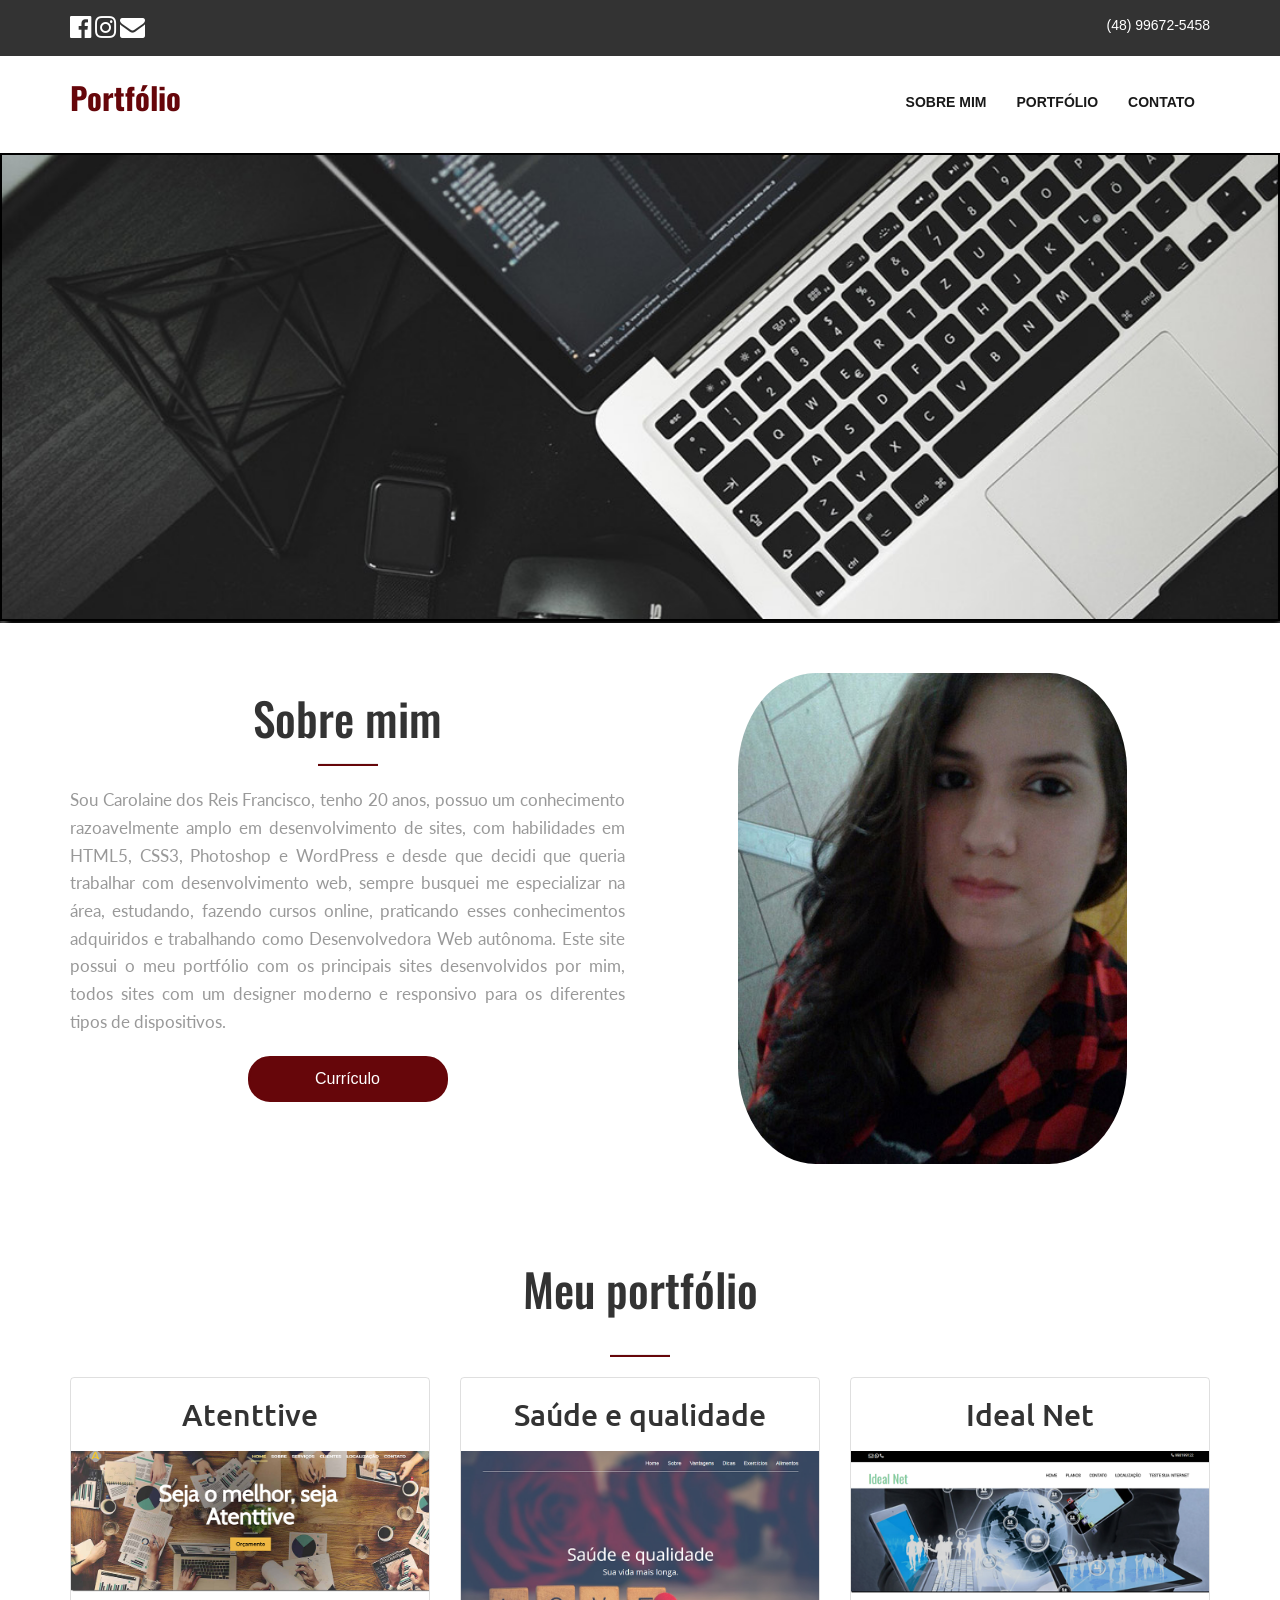
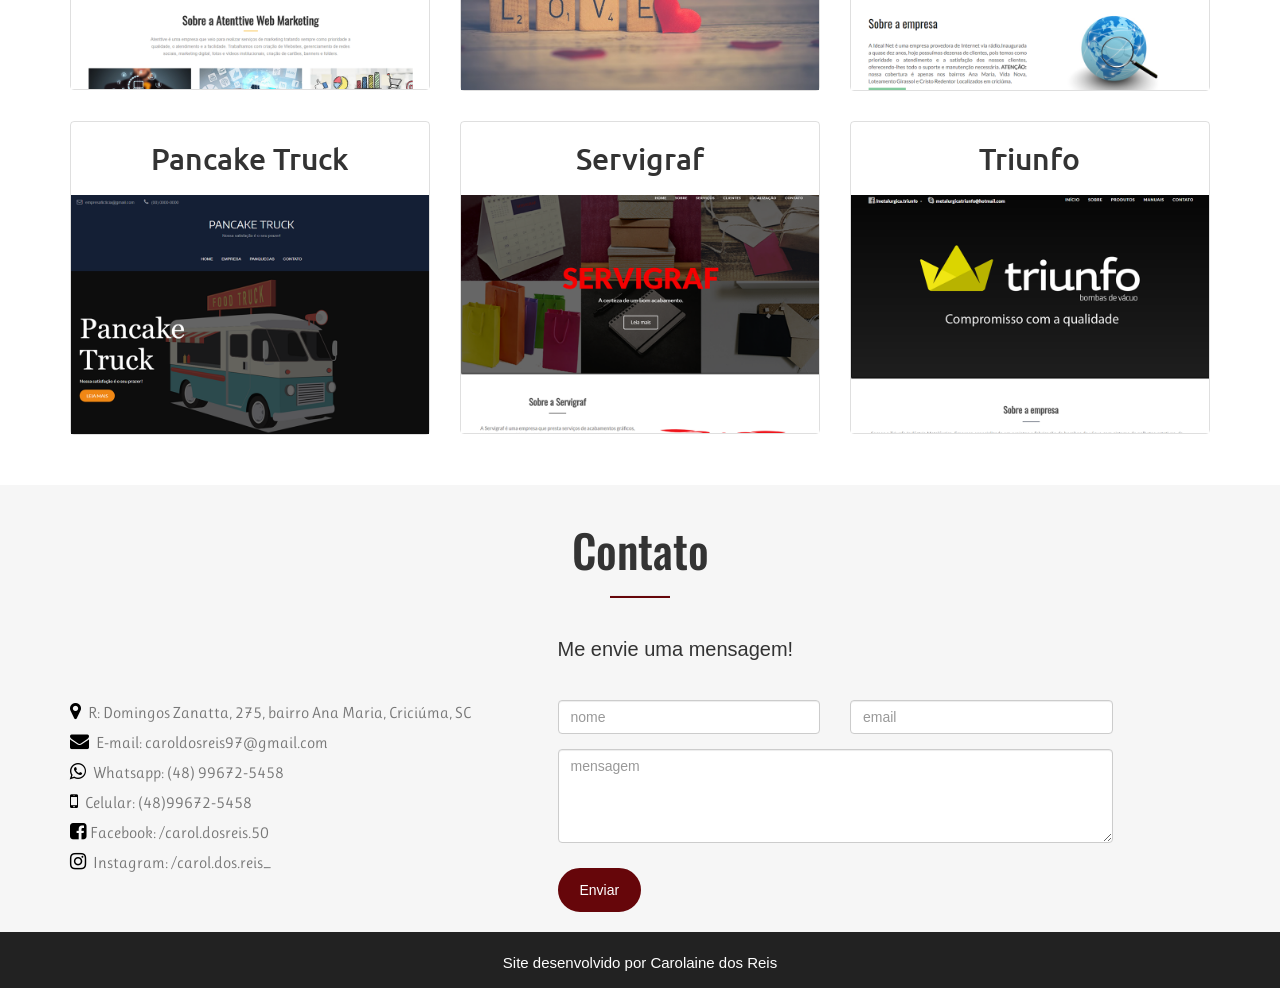
<file: index.html>
<!--https://fontawesome.com/v4.7.0/icons/-->
<!DOCTYPE html>
<html lang="en">
<head>
	<meta charset="UTF-8">
	<meta name="viewport" content="width=device-width, initial-scale=1.0">
	
	<title>Portfólio - Carolaine dos Reis</title>
    <link rel="stylesheet" href="css/bootstrap.min.css" />
    <link rel="stylesheet" href="css/template.css" />
    <link rel="stylesheet" href="css/template.css" />

    <link rel="stylesheet" href="css/owl.carousel.css" />
    <link rel="stylesheet" href="css/owl.theme.default.css" />
    <link rel="stylesheet" href="https://cdnjs.cloudflare.com/ajax/libs/font-awesome/4.7.0/css/font-awesome.min.css">
	
	
</head>
	<body>
<header>
    <div class="topo-barra "> 
        <div class="container">
            <div class="row">
                <div class="col-md-6 col-sm-6 col-xs-6">
                    <a href="https://www.facebook.com/carol.dosreis.50" target="_blank"><i class="fa fa-facebook-official"></i></a>
                    <a href="https://www.instagram.com/carol.dos.reis_" target="_blank"><i class="fa fa-instagram"></i></a>
                    <a href="" target="_blank"><i class="fa fa-envelope"></i></a>
                </div>
                <div class="col-md-6 col-sm-6 col-xs-6 text-right">
                    (48) 99672-5458
                </div>
            </div>
        </div>
    </div>

    <nav class="navbar navbar-default">
            <div class="container">
                <div class="navbar-header">
                    <button type="button" class="navbar-toggle collapsed" data-toggle="collapse" data-target="#bs-example-navbar-collapse-1" aria-expanded="false">
                        <span class="sr-only">Toggle navigation</span>
                        <span class="icon-bar"></span>
                        <span class="icon-bar"></span>
                        <span class="icon-bar"></span>
                    </button>
                    <h2 class="navbar-brand">Portfólio</h2>                   
                </div>
                <div class="collapse navbar-collapse" id="bs-example-navbar-collapse-1">
                    <ul class="nav navbar-nav navbar-right">
                        <li><a href="#sobre-mim">Sobre mim</a></li>
                        <li><a href="#portfolio">Portfólio</a></li>
                        <li><a href="#contato">Contato</a></li>
                    </ul>
                </div><!-- /.navbar-collapse -->
            </div><!-- /.container-fluid -->
    </nav>
    
    <div class="owl-carousel">
            <img class="slide" src="imagens/01.jpg"/>
			<img class="slide" src="imagens/03.jpg"/>        
			<img class="slide" src="imagens/02.jpg"/>
    </div>

    <div class="container" id="sobre-mim">
        <div class="row">
            <div class="col-md-6 col-sm-12 col-xs-12">
                <h1>Sobre mim</h1>
                <hr>
                <p>
                    Sou Carolaine dos Reis Francisco, tenho 20 anos, possuo um conhecimento razoavelmente amplo em desenvolvimento de sites, com habilidades em HTML5, CSS3, Photoshop e WordPress e desde que decidi que queria trabalhar com desenvolvimento web, sempre busquei me especializar na área, estudando, fazendo cursos online, praticando esses conhecimentos adquiridos e trabalhando como Desenvolvedora Web autônoma. Este site possui o meu portfólio com os principais sites desenvolvidos por mim, todos sites com um designer moderno e responsivo para os diferentes tipos de dispositivos. 
                </p>
                <a href="curriculo.pdf"  target="_blank" class="curriculo text-center">Currículo</a>
            </div>

            <div class="col-md-6 col-sm-12 col-xs-12">
                <img src="imagens/eu.jpg" class="text-center img-responsive">
            </div>
        </div>
    </div>
<div class="portfolio text-center">
    <h1>Meu portfólio</h1>
    <hr>  
    <div class="container" id="portfolio">
        <div class="row">
            <div class="col-md-4 col-sm-6 col-xs-12 ">
                <div class="portfolio2">
                    <h2>Atenttive</h2>
                    <p></p>
                    <a href="http://www.atenttive.com.br/" target="_blank"><img src="imagens/atenttive.png" class="img-responsive" title="Atenttive, clique para visualizar o site"></a>
                </div>
            </div>
            <div class=" col-md-4 col-sm-6 col-xs-12 ">
                <div class="portfolio2">
                   <h2>Saúde e qualidade</h2>
                   <p></p>
                   <a href="saude/index.html" target="_blank"> <img src="imagens/saude.png" class="img-responsive" title="Sáude e qualidade, clique para visualizar o site"></a>
               </div>
           </div>

           <div class="col-md-4 col-sm-6 col-xs-12">
               <div class="portfolio2">
                   <h2>Ideal Net</h2>
                   <p></p>
                   <a href="ideal-net/index.html" target="_blank"><img src="imagens/ideal-net.png" class="img-responsive" title="Ideal Net, clique para visualizar o site"></a>
               </div>
           </div>

           <div class="col-md-4 col-sm-6 col-xs-12 ">
               <div class="portfolio2">
                   <h2>Pancake Truck</h2>
                   <p></p>
                   <a href="pancake-truck/index.html" target="_black"><img src="imagens/pancake-truck.png" class="img-responsive" title="Pancake Truck, clique para visualizar o site"></a>
               </div>
           </div>
            <div class="col-md-4 col-sm-6 col-xs-12 ">
                <div class="portfolio2">
                    <h2>Servigraf</h2>
                    <p></p>
                    <a href="http://servigrafacabamentos.com/" target="_blank"> <img src="imagens/servigraf.png" class="img-responsive" title="Servigraf, clique para visualizar o site"></a>
                </div>
            </div>

            <div class="col-md-4 col-sm-6 col-xs-12 ">
                <div class="portfolio2">
                    <h2>Triunfo</h2>
                    <p></p>
                    <a href="http://www.metalurgicatriunfo.com.br/" target="_blank"><img src="imagens/triunfo.png" class="img-responsive" title="Triunfo, clique para visualizar o site"></a>
                </div>
            </div>
        </div>
    </div>
</div>
<div id="contato">
    <h1>Contato</h1>
    <hr>
    <div class="container">
        <div class="row">
        <div class="col-md-5 page-contato">
                    <i class="fa fa-map-marker"></i>&nbsp;<p>  R: Domingos Zanatta, 275, bairro Ana Maria, Criciúma, SC</p><br>
                    <i class="fa fa-envelope"></i>&nbsp;<p>  E-mail: caroldosreis97@gmail.com</p><br>
                    <i class="fa fa-whatsapp"></i>&nbsp;<p>  Whatsapp: (48) 99672-5458</p><br>
                    <i class="fa fa-mobile"></i>&nbsp;<p> Celular: (48)99672-5458</p><br>
                    <i class="fa fa-facebook-square"></i>&nbsp;<p>Facebook: /carol.dosreis.50</p><br>
                    <i class="fa fa-instagram"></i>&nbsp;<p>  Instagram: /carol.dos.reis_</p><br>    
                </div>
                
                <div class="col-md-6 col-sm-12 form">
                    <h3>Me envie uma mensagem!</h3>
                    <form name="sentMessage" id="contactForm" action="/mail.php" method="post" novalidate>
                        <div class="row">
                            <div class="col-md-6">
                            <div class="form-group">
                                <input type="text" id="name" name="name" class="form-control" placeholder="nome" required>
                                <p class="help-block text-danger"></p>
                            </div>
                            </div>
                            <div class="col-md-6">
                            <div class="form-group">
                                <input type="email" id="email" name="email" class="form-control" placeholder="email" required>
                                <p class="help-block text-danger"></p>
                            </div>
                            </div>
                        </div>
                        <div class="form-group">
                            <textarea name="message" id="message" name="message" class="form-control" rows="4" placeholder="mensagem" required></textarea>
                            <p class="help-block text-danger"></p>
                        </div>
                        <img style="display:none" src="imagens/load.gif" class="load" id="load">

                        <div id="message_envio"></div>
                        <button type="submit" class="btn btn-default">Enviar</button>
                    </form>
                </div>
        </div>
    </div>
</div>


                    
                     
                    
             




    <script src="js/jquery-3.2.1.min.js"></script>
    <script src="js/bootstrap.min.js"></script>    
    <script src="js/owl.carousel.js"></script>
    <script src="js/ajax-mail.js"></script>
    <script>
        $(document).ready(function(){
            $(".owl-carousel").owlCarousel({
                loop:true, //infinito
                autoHeight: false,
                items:1, //Quantidade de itens que vai aparecer
                autoplay:true, //deve rodar automaticamente 
                autoplayTimeout:7000, //tempo para trocar
                autoplayHoverPause:false, //Se colocar o mouse em cima da galeria ele vai parar
            });
        });
    </script>
    <div class="footer">
        <p>
         Site desenvolvido por Carolaine dos Reis
        </p>
    </div>
</body>
</html>
</file>
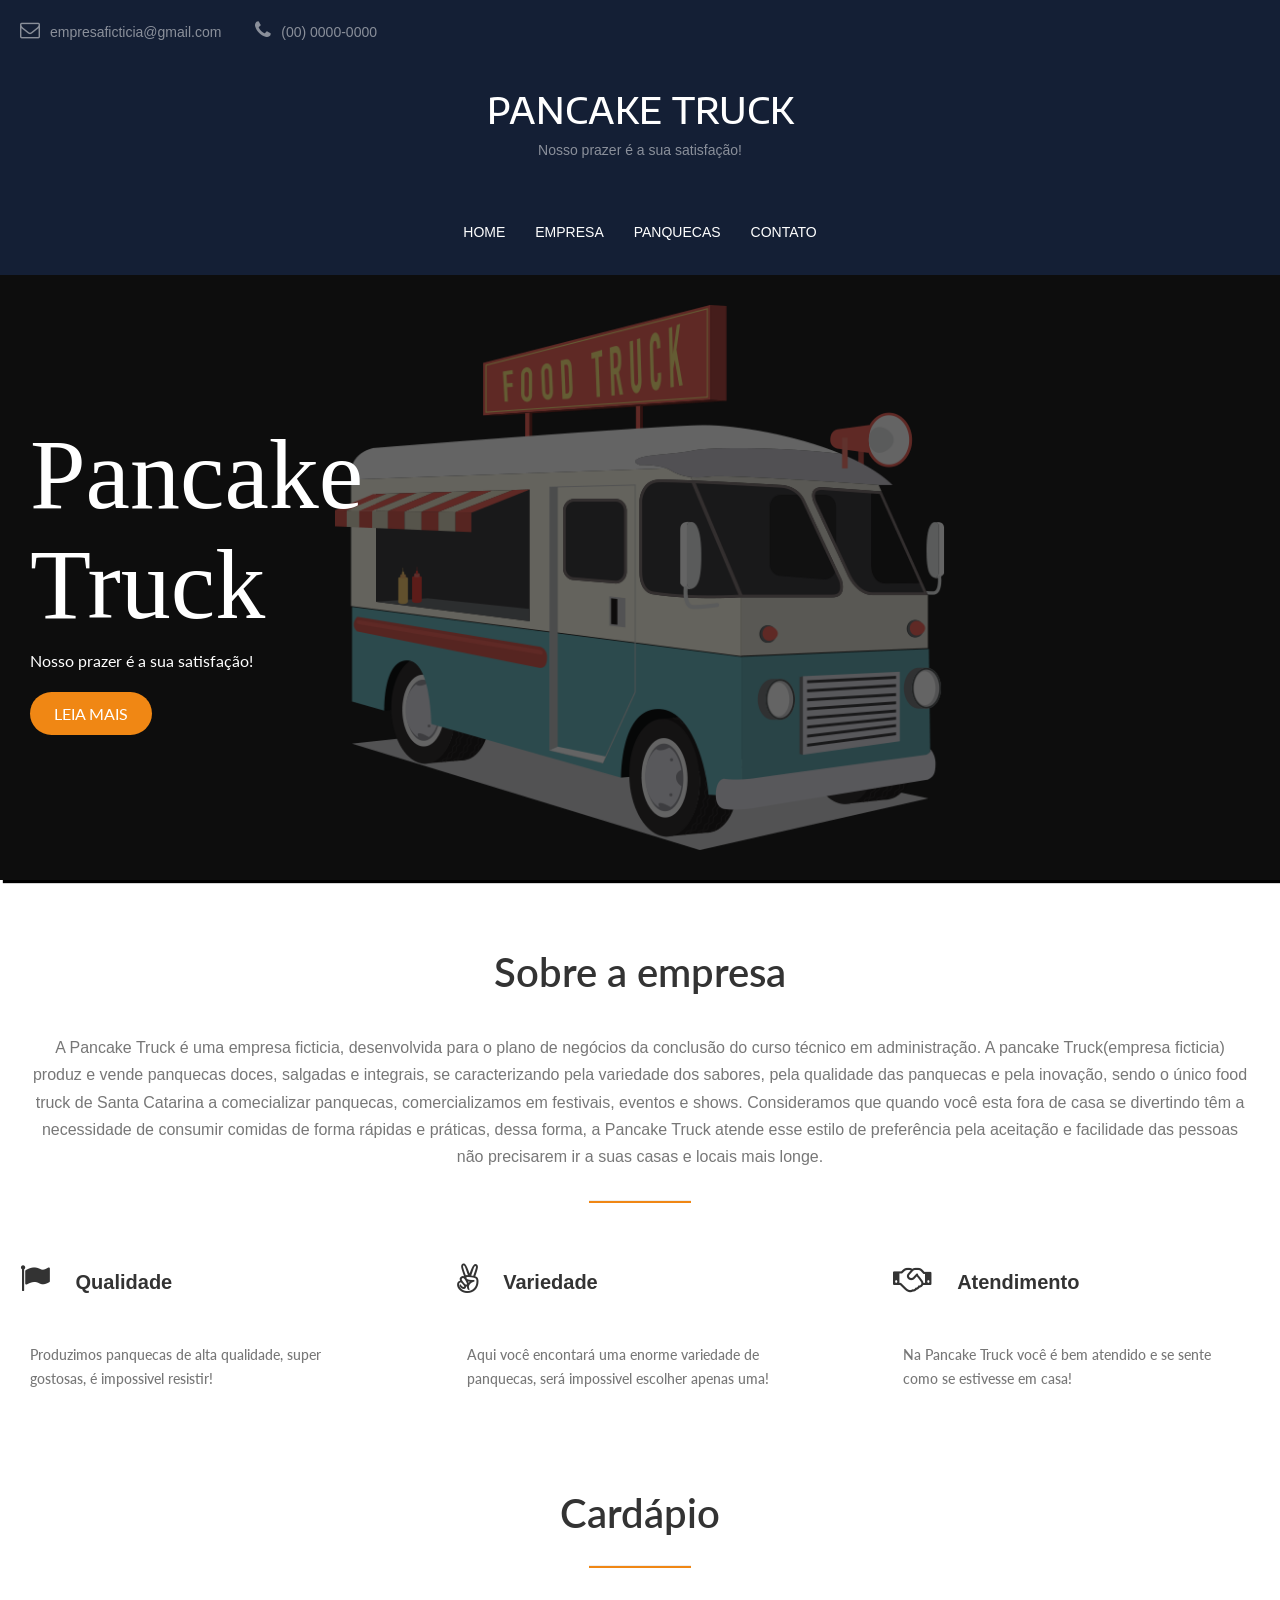
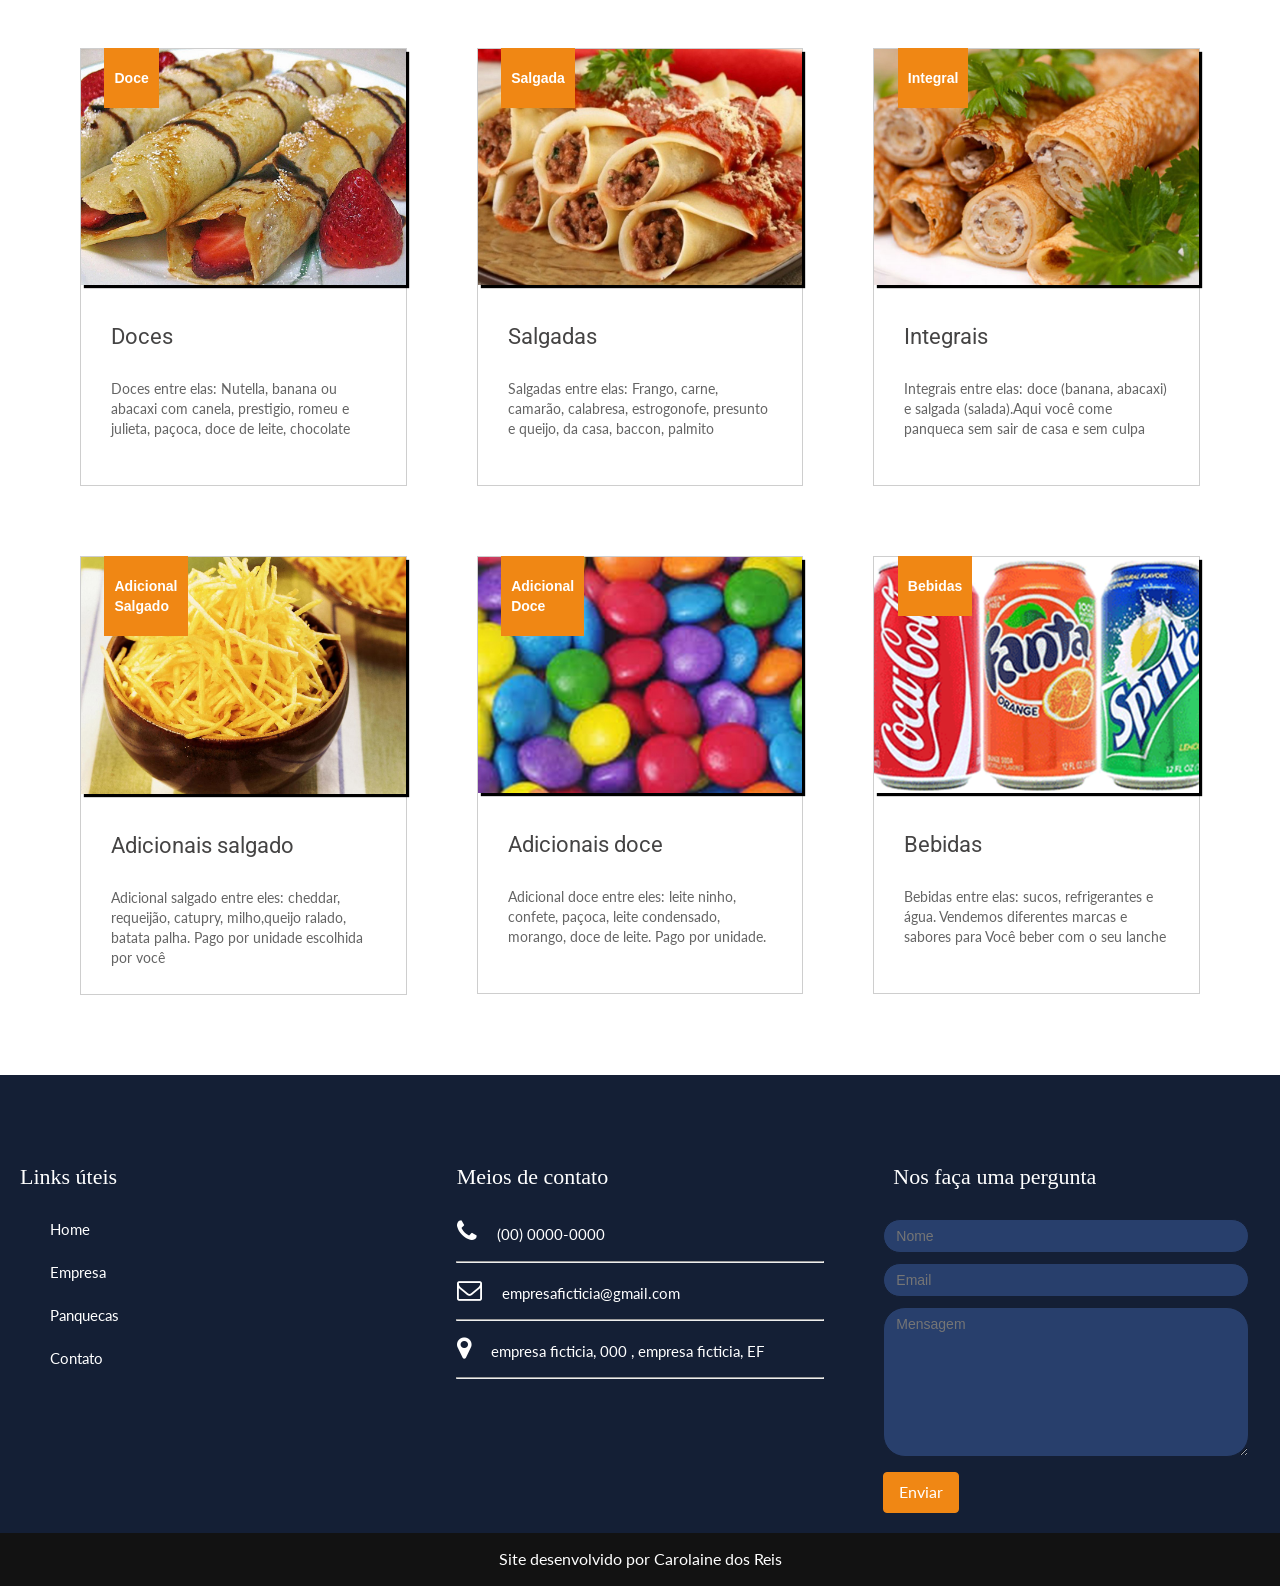
<file: pancake-truck/index.html>
<!DOCTYPE html>
    <head>
        <meta charset="UTF-8"/>
        <meta name="viewport" content="width=device-width, initial-scale=1.0"/>
        <title>Pancake Truck</title>
        <link rel="stylesheet" href="css/style.css"/>
        <link rel="stylesheet" href="https://cdnjs.cloudflare.com/ajax/libs/font-awesome/4.7.0/css/font-awesome.min.css"/>
        <link rel="stylesheet" href="css/bootstrap.css">

        <link rel="shortcut icon" href="img/favicon.ico" type="image/x-icon"/>
        <link rel="icon" href="img/favicon.ico" type="image/x-icon"/>
    </head>
    <body>
        <div class="menu">
            <div class="contato">
                <p class="email"><i class="fa fa-envelope-o" aria-hidden="true"></i>empresaficticia@gmail.com</p>
                <p><i class="fa fa-phone" aria-hidden="true"></i>(00) 0000-0000</p>
            </div>
            <h2 class="text-center">Pancake Truck</h2>
            <p class="text-center">Nosso prazer é a sua satisfação!</p>
            <nav class="navbar-default">
                    <div class="container menuCenter">
                        <div class="navbar-header">
                            <button type="button" class="navbar-toggle collapsed" data-toggle="collapse" data-target="#bs-example-navbar-collapse-1" aria-expanded="false">
                                <span class="sr-only">Toggle navigation</span>
                                <span class="icon-bar"></span>
                                <span class="icon-bar"></span>
                                <span class="icon-bar"></span>
                            </button>                  
                        </div>
                        <div class="collapse navbar-collapse" id="bs-example-navbar-collapse-1">
                            <ul class="nav navbar-nav">
                                <li><a href="#">Home</a></li>
                                <li><a href="#empresa">Empresa</a></li>
                                <li><a href="#panquecas">Panquecas</a></li>
                                <li><a href="#contato">Contato</a></li>
                            </ul>
                        </div><!-- /.navbar-collapse -->
                    </div><!-- /.container-fluid -->
            </nav>
        </div>
        <div class="header">
            
                
            <img src="img/food-truck.png" class="img-responsive">
            <div class="text-intro">
                <h2>Pancake <br>Truck</h2>
                <p id="empresa">Nosso prazer é a sua satisfação!</p>
                <a href="#empresa">LEIA MAIS</a>
            </div>

        </div>

        <div class="empresa" >
            <div>
                <h2>Sobre a empresa</h2>
                <p>A Pancake Truck é uma empresa ficticia, desenvolvida para o plano de negócios da conclusão do curso técnico em administração. A pancake Truck(empresa ficticia) produz e vende panquecas doces, salgadas e integrais, se caracterizando pela variedade dos sabores, pela qualidade das panquecas e pela inovação, sendo o único food truck de Santa Catarina a comecializar panquecas, comercializamos em festivais, eventos e shows. Consideramos que quando você esta fora de casa se divertindo  têm a necessidade de consumir comidas de forma rápidas e práticas, dessa forma, a Pancake Truck atende esse estilo de preferência pela aceitação e facilidade das pessoas não precisarem ir a suas casas e locais mais longe. </p>
                <hr>
            </div>
            <div class="vantagens">
                <div class="row">
                    <div class="col-md-4 col-sm-4">
                            <i class="fa fa-flag" aria-hidden="true"></i>
                            Qualidade
                            <p>Produzimos panquecas de alta qualidade, super gostosas, é impossivel resistir!</p>
                    </div>
                    <div class="col-md-4 col-sm-4">
                            <i class="fa fa-angellist" aria-hidden="true"></i>
                            Variedade
                            <p>Aqui você  encontará uma enorme variedade de panquecas, será impossivel escolher apenas uma!</p>
                    </div>
                    <div class="col-md-4 col-sm-4">
                            <i class="fa fa-handshake-o" aria-hidden="true"></i>
                            Atendimento
                            <p>Na Pancake Truck você é bem atendido e se sente como se estivesse em casa! </p>
                    </div>
                </div>
            </div>
        </div>
        <div class="borda" id="panquecas">
            <div class="panqueca">
                <h2>Cardápio</h2>
                <hr>
                <div class="row">
                    <div class="col-md-4 col-sm-6 col-xs-6 cel">
                        <div class="quadro">
                            <figure>
                                <img src="img/panqeuca-doce.jpg" class="img-responsive">
                                <figcaption class="figcaption">
                                    Doce
                                </figcaption>
                            </figure>
                            <div class="quadro2">
                                <h3>Doces</h3>
                                <p>Doces entre elas: Nutella, banana ou abacaxi com canela, prestigio, romeu e julieta, paçoca, doce de leite, chocolate </p>
                            </div>
                        </div>    
                    </div>
                    <div class="col-md-4 col-sm-6 col-xs-6 cel">
                        <div class="quadro">
                                <figure>
                                    <img src="img/panqueca-carne.jpg" class="img-responsive">
                                    <figcaption class="figcaption">
                                        Salgada
                                    </figcaption>
                                </figure>
                                <div class="quadro2">
                                    <h3>Salgadas</h3>
                                    <p>Salgadas entre elas: Frango, carne, camarão, calabresa, estrogonofe, presunto e queijo, da casa, baccon, palmito</p>
                                </div>
                        </div> 
                    </div>   
                    
                    <div class="col-md-4 col-sm-6 col-xs-6 cel">
                        <div class="quadro">
                                <figure>
                                    <img src="img/panqueca-integral.jpg" class="img-responsive">
                                    <figcaption class="figcaption">
                                        Integral
                                    </figcaption>
                                </figure>
                                <div class="quadro2">
                                    <h3>Integrais</h3>
                                    <p>Integrais entre elas: doce (banana, abacaxi) e salgada (salada).Aqui você  come panqueca sem sair de casa e sem culpa</p>
                                </div>
                        </div>
                    </div>

 
                        
                        <div class="col-md-4 col-sm-6 col-xs-6 cel">
                            <div class="quadro">
                                    <figure>
                                        <img src="img/batata-palha.jpg" class="img-responsive">
                                        <figcaption class="figcaption">
                                            Adicional<br>
                                            Salgado
                                        </figcaption>
                                    </figure>
                                <div class="quadro2">
                                    <h3>Adicionais salgado</h3>
                                    <p>Adicional salgado entre eles: cheddar, requeijão, catupry, milho,queijo ralado, batata palha. Pago por unidade escolhida por você</p>
                                </div>
                            </div> 
                        </div>   
                        <div class="col-md-4 col-sm-6 col-xs-6 cel">
                                <div class="quadro">
                                    <figure>
                                        <img src="img/confete.jpg" class="img-responsive">
                                        <figcaption class="figcaption">
                                            Adicional<br>
                                            Doce
                                        </figcaption>
                                    </figure>
                                    <div class="quadro2">
                                        <h3>Adicionais doce</h3>
                                        <p>Adicional doce entre eles: leite ninho, confete, paçoca, leite condensado, morango, doce de leite. Pago por unidade.</p>
                                    </div>
                                </div>    
                            </div>
                        
                        <div class="col-md-4 col-sm-6 col-xs-6 cel">
                            <div class="quadro">
                                    <figure>
                                        <img src="img/bebida.png" class="img-responsive">
                                        <figcaption class="figcaption">
                                            Bebidas
                                        </figcaption>
                                    </figure>
                                    <div class="quadro2">
                                        <h3>Bebidas</h3>
                                        <p>Bebidas entre elas: sucos, refrigerantes e água. Vendemos diferentes marcas e sabores para Você beber com o seu lanche</p>
                                    </div>
                            </div>
                        </div>
                    </div>
            </div>
        </div>
        <div class="contato2" id="contato">
            <div class="row">
                <div class="col-md-4 contato3">
                    <h3>Links úteis</h3>
                        <p><a href="#">Home</a><br><br>
                        <a href="#empresa">Empresa</a><br><br>
                        <a href="#panquecas">Panquecas</a><br><br>
                        <a href="#contato">Contato</a><br>

                </div>

                <div class="col-md-4 col-sm-6 col-xs-12">
                    <h3>Meios de contato</h3>
                    <p><i class="fa fa-phone" aria-hidden="true"></i>(00) 0000-0000</p>
                    <hr class="linha2">
                    <p><i class="fa fa-envelope-o" aria-hidden="true"></i>empresaficticia@gmail.com</p>
                    <hr class="linha2">
                    <p><i class="fa fa-map-marker" aria-hidden="true"></i>empresa ficticia, 000 , empresa ficticia, EF</p>
                    <hr class="linha2">
                    
                    
                </div>

                <div class="col-md-4 col-sm-6 col-xs-12">
                    <h3>Nos faça uma pergunta</h3>
                    <form name="sentMessage" id="contactForm" action="/mail.php" method="post">
                            <input type="text" placeholder="Nome" class="nome" name="name" required>
                            <input type="email" placeholder="Email" class="email" name="email" required>
                            <textarea  placeholder="Mensagem" name="message" required></textarea>

                            <img style="display:none" src="img/load.gif" class="load" id="load">
                            <div id="message_envio"></div>
                            
                        <button type="submit" class="btn btn-default">Enviar</button>                            
                    </form>
                </div>
            </div>
        </div>
        <div class="footer">
                <p>Site desenvolvido por Carolaine dos Reis</p>
        </div>
        <script src="js/jquery-3.2.1.min.js"></script>
        <script src="js/bootstrap.min.js"></script>
          
    </body>
</html>
</file>
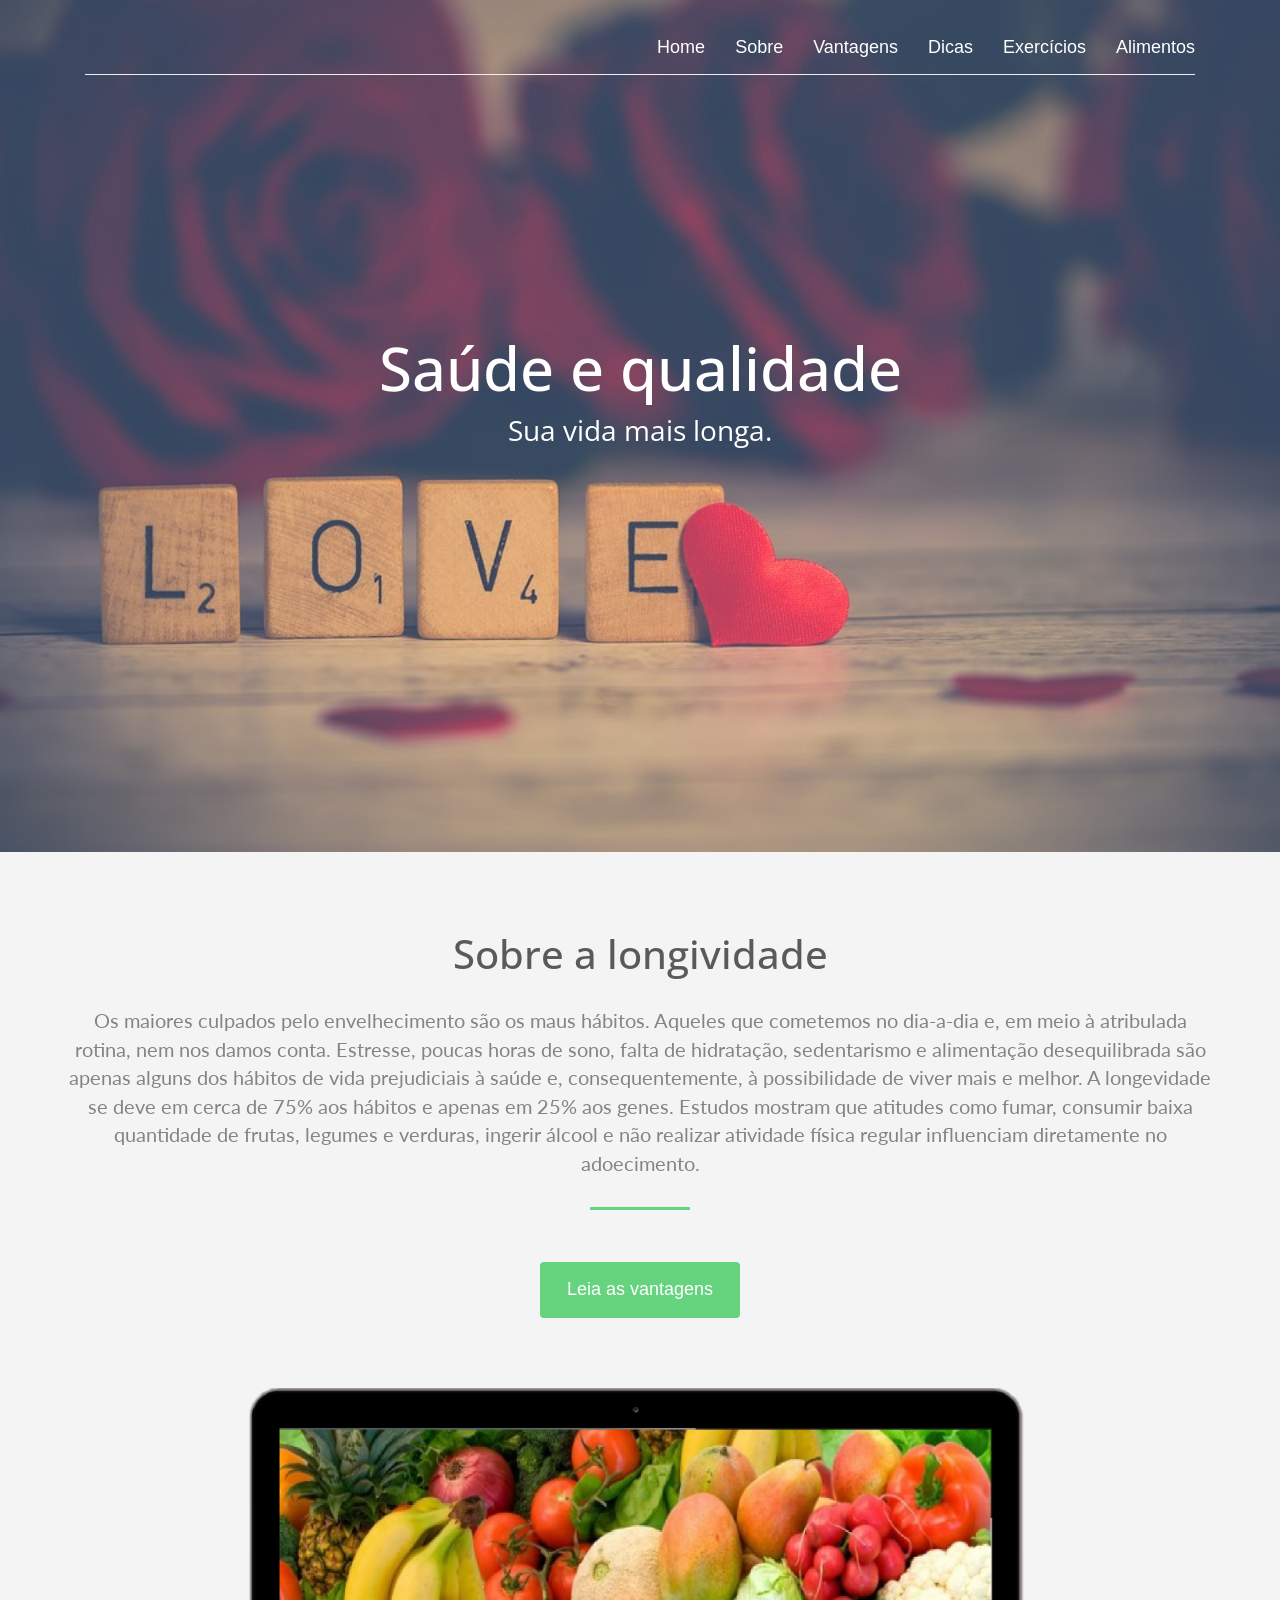
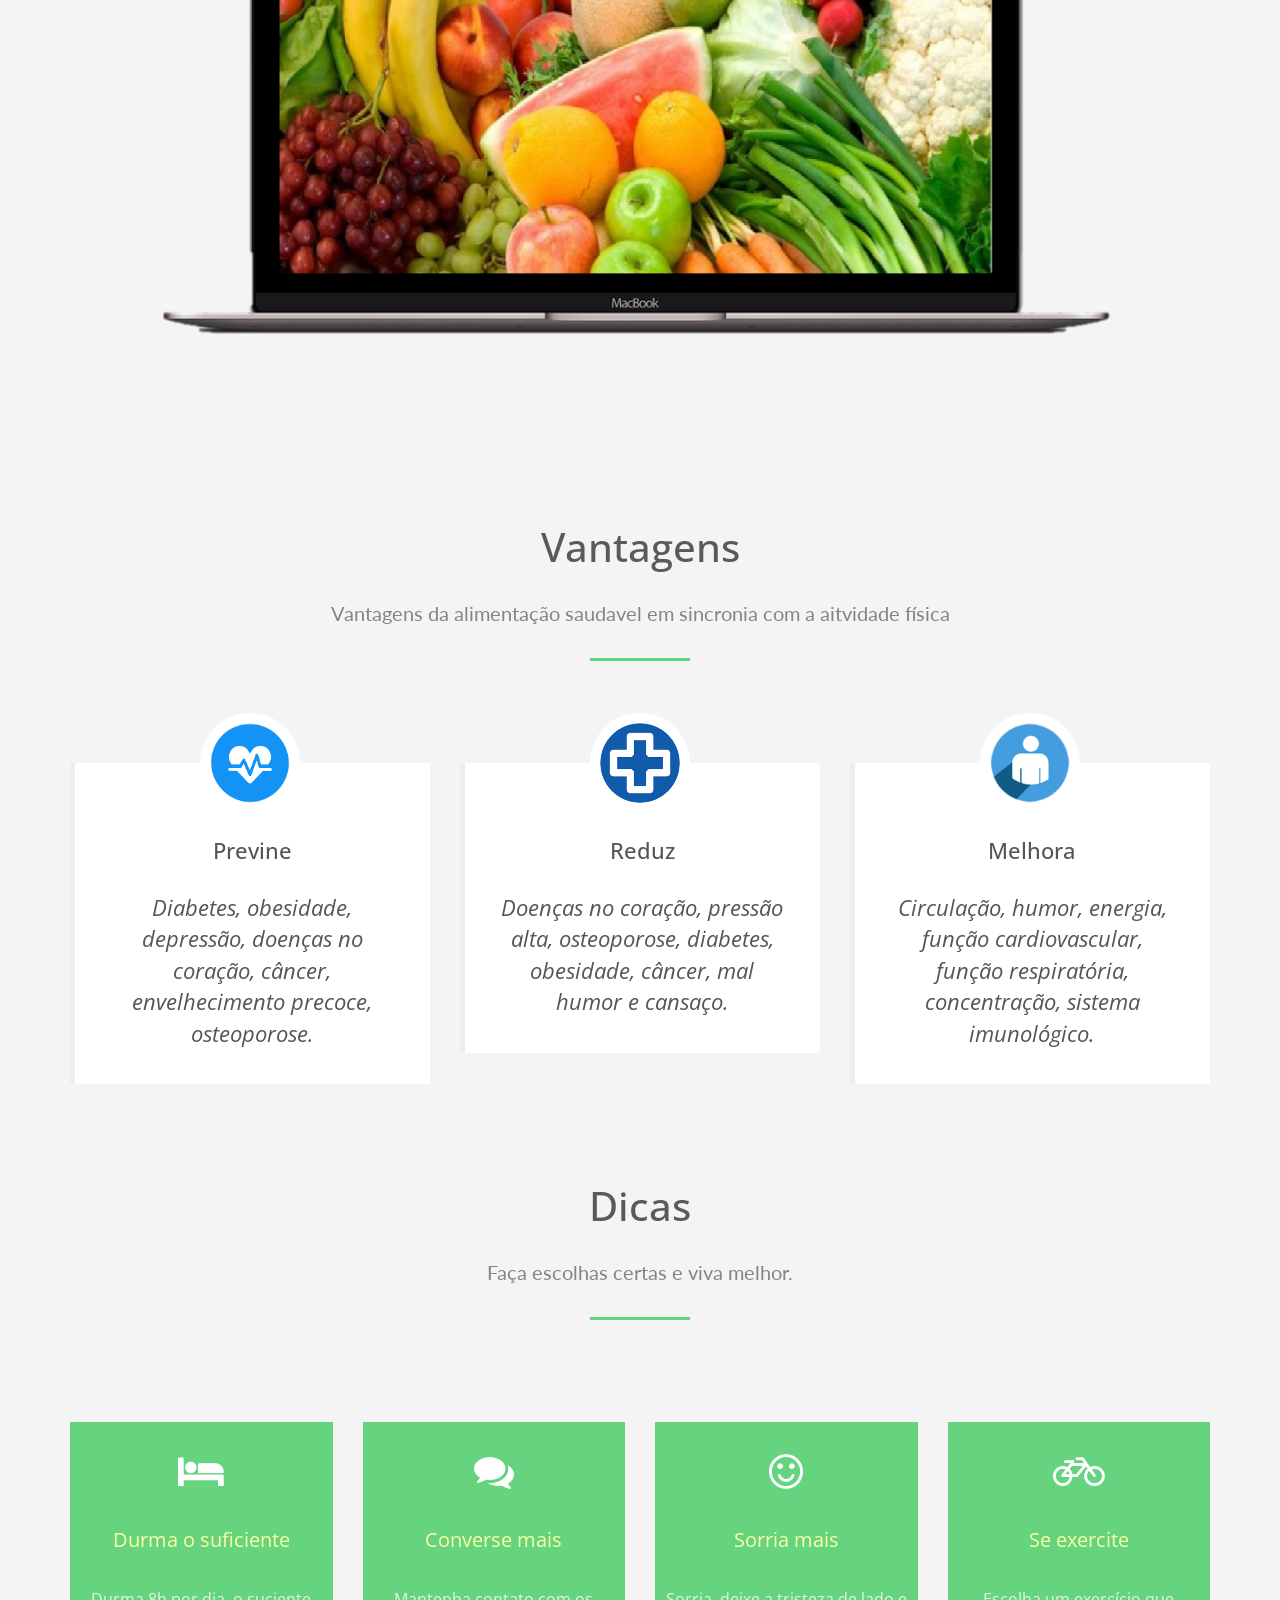
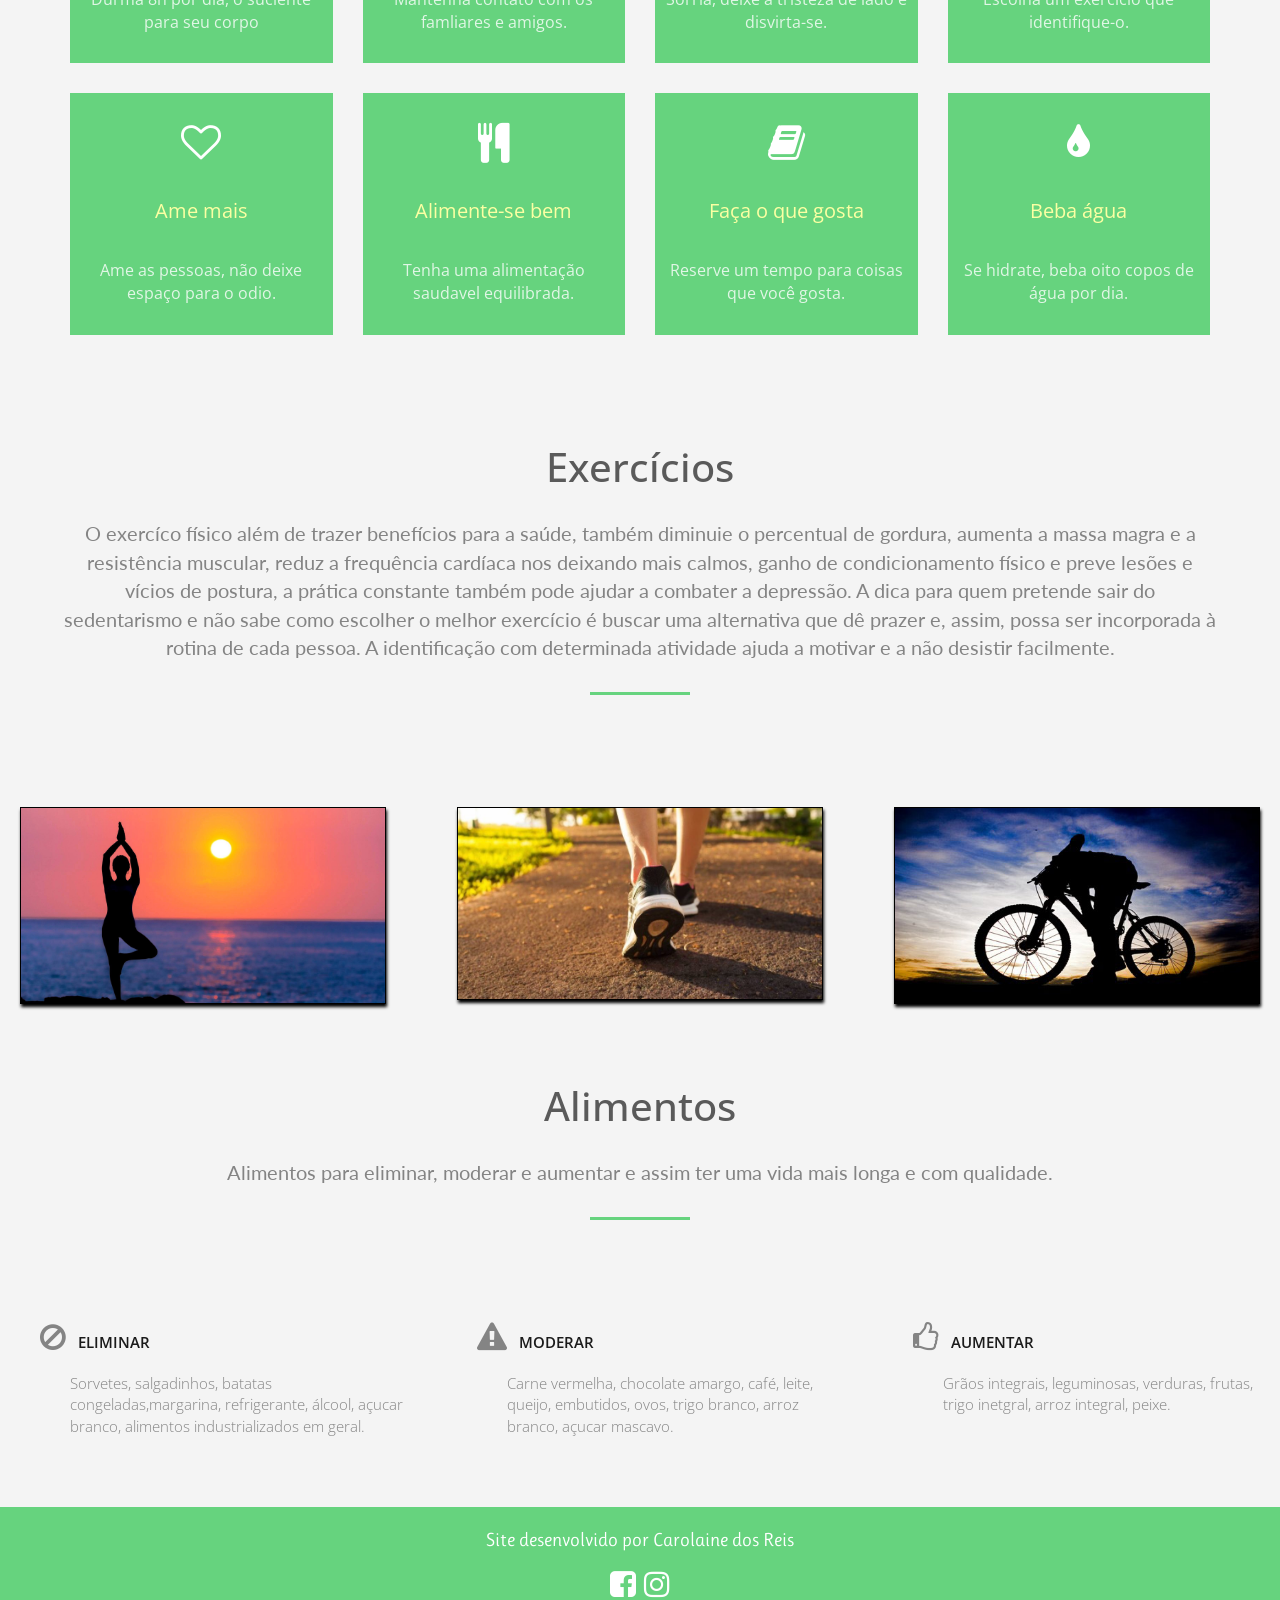
<file: saude/index.html>
<!DOCTYPE html>
    <head>
        <meta charset="utf-8">
        <meta name="viewport" content="width=device-width, initial-scale=1">
        <title>Saúde e qualidade</title>
        
        <link rel="stylesheet" href="css/estilo.css">
        <link rel="stylesheet" href="css/bootstrap.css">

        <link rel="stylesheet" href="https://cdnjs.cloudflare.com/ajax/libs/font-awesome/4.7.0/css/font-awesome.min.css">
    </head>
    <body>
        
   
        <figure class="foto-legenda">
                <nav class="navbar navbar-default">
                        <div class="container">
                            <div class="navbar-header">
                                <button type="button" class="navbar-toggle collapsed" data-toggle="collapse" data-target="#bs-example-navbar-collapse-1" aria-expanded="false">
                                    <span class="sr-only">Toggle navigation</span>
                                    <span class="icon-bar"></span>
                                    <span class="icon-bar"></span>
                                    <span class="icon-bar"></span>
                                </button>
                                                   
                            </div>
                            <div class="collapse navbar-collapse" id="bs-example-navbar-collapse-1">
                                <ul class="nav navbar-nav navbar-right menu">
                                    <li><a href="#">Home</a></li>
                                    <li><a href="#sobre">Sobre</a></li>
                                    <li><a href="#vantagens">Vantagens</a></li>
                                    <li><a href="#dicas">Dicas</a></li>
                                    <li><a href="#exercicios">Exercícios</a></li>
                                    <li><a href="#alimentos">Alimentos</a></li>
                                </ul>
                                <hr class="linhaTopo">
                            </div><!-- /.navbar-collapse -->
                        </div><!-- /.container-fluid -->
                </nav>
            <img src="img/desktop.jpg" class="img-responsive"/>      
            <figcaption class="text-center">    
                <h2>Saúde e qualidade</h2>
                <p>Sua vida mais longa.</p>
            </figcaption>
        </figure>  
        <div class="sobre text-center" id="sobre">
            <div class="padrao">
                <h2>Sobre a longividade</h2>
                <p>Os maiores culpados pelo envelhecimento são os maus hábitos. Aqueles que cometemos no dia-a-dia e, em meio à atribulada rotina, nem nos damos conta. Estresse, poucas horas de sono, falta de hidratação, sedentarismo e alimentação desequilibrada são apenas alguns dos hábitos de vida prejudiciais à saúde e, consequentemente, à possibilidade de viver mais e melhor. A longevidade se deve em cerca de 75% aos hábitos e apenas em 25% aos genes. Estudos mostram que atitudes como fumar, consumir baixa quantidade de frutas, legumes e verduras, ingerir álcool e não realizar atividade física regular influenciam diretamente no adoecimento.</p>
                <hr>
            </div>
            <a href="#vantagens" class="leia">Leia as vantagens</a>
            <img src="img/pc-food.png">
        </div>

    <div class="vantagens" id="vantagens">
        <div class="padrao text-center">
            <h2>Vantagens</h2>
            <p>Vantagens da alimentação saudavel em sincronia com a aitvidade física</p>
            <hr>
            <div class="margin-100"></div>
        </div>
        
        <div class="container">
				<div class="row img">
					<div class="col-md-4 vantagem">
						<div class="text-center ">
							<figure>
								<img src="img/coracao.png" class="img-responsive">
							</figure>
							<blockquote>
								<h3>Previne</h3>
								<p>Diabetes, obesidade, depressão, doenças no coração, câncer, envelhecimento precoce, osteoporose.</p>
							</blockquote>
						</div>
					</div>
					<div class="col-md-4 vantagem">
						<div class="text-center">
							<figure>
								<img src="img/reduz.png" class="img-responsive" >
							</figure>
							<blockquote>
									<h3>Reduz</h3>
									<p>Doenças no coração, pressão alta, osteoporose, diabetes, obesidade, câncer, mal humor e cansaço.</p>
							</blockquote>
						</div>
					</div>
					<div class="col-md-4 vantagem">
						<div class="text-center ">
							<figure>
								<img src="img/melhora.png" class="img-responsive">
							</figure>
							<blockquote>
									<h3>Melhora</h3>
									<p>Circulação, humor, energia, função cardiovascular, função respiratória, concentração, sistema imunológico.</p>
							</blockquote>
						</div>
					</div>
				</div>
            </div>
        </div>
        <div class="dicas text-center" id="dicas">
            <div class="padrao">
                <h2>Dicas</h2>
                <p>Faça escolhas certas e viva melhor.</p>
                <hr>
            </div>
            <div class="margin-100"></div>
            <div class="container">
                <div class="row quadros">
                    <div class="col-md-3 col-sm-6 col-xs-12">
                        <div class="quadro">
                            <i class="fa fa-bed" aria-hidden="true"></i>
                            <h3>Durma o suficiente</h3>
                            <p>Durma 8h por dia, o suciente para seu corpo</p>
                         </div>
                    </div>

                        <div class="col-md-3 col-sm-6 col-xs-12">
                            <div class="quadro">
                                <i class="fa fa-comments" aria-hidden="true"></i>
                                <h3>Converse mais</h3>
                                <p>Mantenha contato com os famliares e amigos.</p>
                            </div>  
                        </div>
                    <div class="col-md-3 col-sm-6 col-xs-12 ">
                        <div class="quadro">
                            <i class="fa fa-smile-o" aria-hidden="true"></i>
                            <h3>Sorria mais</h3>
                            <p>Sorria, deixe a tristeza de lado e disvirta-se.</p>
                        </div>
                    </div>
                    <div class="col-md-3 col-sm-6 col-xs-12">
                        <div class="quadro">
                            <i class="fa fa-bicycle" aria-hidden="true"></i>
                            <h3>Se exercite</h3>
                            <p>Escolha um exercício que identifique-o.</p>
                        </div>
                    </div>
                    <div class="col-md-3 col-sm-6 col-xs-12">
                        <div class="quadro">
                            <i class="fa fa-heart-o" aria-hidden="true"></i> 
                            <h3>Ame mais</h3>
                            <p>Ame as pessoas, não deixe espaço para o odio.</p>
                        </div>
                    </div>
                    <div class="col-md-3 col-sm-6 col-xs-12">
                            <div class="quadro">
                                <i class="fa fa-cutlery" aria-hidden="true"></i>
                                <h3>Alimente-se bem</h3>
                                <p>Tenha uma alimentação saudavel equilibrada.</p>
                            </div>
                    </div>
                   
                    <div class="col-md-3 col-sm-6 col-xs-12">
                        <div class="quadro">
                            <i class="fa fa-book" aria-hidden="true"></i>
                            <h3>Faça o que gosta</h3>
                            <p>Reserve um tempo para coisas que você gosta.</p>
                        </div>
                    </div>
                    <div class="col-md-3 col-sm-6 col-xs-12">
                        <div class="quadro">
                            <i class="fa fa-tint" aria-hidden="true"></i>
                            <h3>Beba água</h3>
                            <p>Se hidrate, beba  oito copos de água por dia.</p>
                        </div>
                    </div>
  
                </div>
            </div>
        </div>
        <div class="exercicio text-center" id="exercicios">
            <div class="padrao">
                <h2>Exercícios</h2>
                <p>O exercíco físico além de trazer benefícios para a saúde, também diminuie o percentual de gordura, aumenta a massa magra e a resistência muscular, reduz a frequência cardíaca nos deixando mais calmos, ganho de condicionamento físico e preve lesões e vícios de postura, a prática constante também pode ajudar a combater a depressão. A dica para quem pretende sair do sedentarismo e não sabe como escolher o melhor exercício é buscar uma alternativa que dê prazer e, assim, possa ser incorporada à rotina de cada pessoa. A identificação com determinada atividade ajuda a motivar e a não desistir facilmente.</p>
                <hr>
            </div>
            <div class="row">
                <div class="col-md-4 col-sm-4 col-xs-12">
                    <img src="img/yoga.jpg">
                </div>
                <div class="col-md-4 col-sm-4 col-xs-12">
                    <img src="img/caminhada.jpg">
                </div>
                <div class="col-md-4 col-sm-4 col-xs-12">
                    <img src="img/bike.jpg">
                </div>
            </div>
        </div>
        
            <div class="padrao text-center" id="alimentos">
                <h2>Alimentos</h2>
                <p>Alimentos para eliminar, moderar e aumentar e assim ter uma vida mais longa e com qualidade.</p>
                <hr>
            </div>
            <div class="margin-100"></div>

        <div class="alimentos">
            <div class="row itens">
                <div class="col-md-4">
                    
                    <i class="fa fa-ban" aria-hidden="true"></i>&nbsp;&nbsp; ELIMINAR
                    <p>Sorvetes, salgadinhos, batatas congeladas,margarina, refrigerante, álcool, açucar branco, alimentos industrializados em geral.</p>
                </div>
            
                <div class="col-md-4">
                    
                    <i class="fa fa-exclamation-triangle" aria-hidden="true"></i>&nbsp;&nbsp; MODERAR
                    <p>Carne vermelha, chocolate amargo, café, leite, queijo, embutidos, ovos, trigo branco, arroz branco, açucar mascavo.</p>
                </div>
           
                <div class="col-md-4">
                   
                    <i class="fa fa-thumbs-o-up" aria-hidden="true"></i>&nbsp;&nbsp; AUMENTAR
                    <p>Grãos integrais, leguminosas, verduras, frutas, trigo inetgral, arroz integral, peixe.</p>
                </div>
            </div>
        </div>
        <div id="footer" class="text-center">
            <p>Site desenvolvido por Carolaine dos Reis</p>
            <a href="https://www.facebook.com/carol.dosreis.50" target="_blank"><i class="fa fa-facebook-square" aria-hidden="true"></i></a> 
            <a href="https://www.instagram.com/carol.dos.reis_/" target="_blank"> <i class="fa fa-instagram" aria-hidden="true"></i></a>
        </div>

        
        

        <script src="js/jquery-3.2.1.min.js"></script>
        <script src="js/bootstrap.min.js"></script>     
    </body>   
</html>
</file>
<file: css/template.css>
@import url('https://fonts.googleapis.com/css?family=Oswald');
@import url('https://fonts.googleapis.com/css?family=Lato');
@import url('https://fonts.googleapis.com/css?family=Ubuntu');
@import url('https://fonts.googleapis.com/css?family=Ruluko');


.topo-barra{
    font-size: 100%;
    background-color: rgba(0,0,0,0.8);
    color:#fff;
    padding: 15px;
}

.slide{
    box-shadow: 3px 8px 8px black !important;
    border: solid black 2px;;
    font-size: 100% !important;
    
}

 a{
    color: white;
    text-decoration: none;
}


 a:hover{
    color:#696969;
    text-decoration: none;
}


.topo-barra i{
    font-size: 25px;
    list-style: none;
    display: inline;
}

#sobre-mim{
    margin-top:  0px; 
}

#sobre-mim h1{
    font-family: 'Oswald', sans-serif;
    text-align: center;
    font-size: 34pt;
    margin-top:70px;
}

#sobre-mim p{
        font-size: 13pt;
        font-family: 'Lato', sans-serif;
        text-align: justify;
        color:#999 ;
        line-height: 1.6;
}

@media screen and (max-width:991px){
    #sobre-mim p{
        text-align: center;
    }
}

#sobre-mim img{
    border-radius: 20%;
    margin-top: 50px;
    width: 70%;
    margin-left:auto;
    margin-right: auto;
}
  

.navbar-default {
    background-color: transparent;
    border-color: transparent;
    border-radius:0;
    padding-top:20px;
}
.navbar-default .navbar-nav>.active>a, .navbar-default .navbar-nav>.active>a:hover, .navbar-default .navbar-nav>.active>a:focus {
    color: #82ca9c;
    background-color:transparent;
}
.navbar-default .navbar-nav>li>a {
    color: rgba(0,0,0,0.9);
    font-size:14px;
    font-weight:600;
	text-transform:uppercase;
}
.navbar-default .navbar-nav li a :hover{
    color: #66060a;;
}
.navbar-default .collapse .login a{
    color: #66060a;;
    border: 3px solid #66060a;;
    border-radius: 20px;
    padding: 4px 20px;
    font-size: 20px;
    margin-top: 10px;
    margin-left: 20px;
    display:inline-block;
    overflow:hidden;
}
.navbar-default .collapse .login:hover a{
    background-color: #66060a;;
    color:#fff;
}
.navbar-default .navbar-nav>li>a:hover, .navbar-default .navbar-nav>li>a:focus {
    color: #66060a;;
    background-color: transparent;
}
.navbar-brand{
	margin-top:-5px;	
}

h2.navbar-brand {
    color:#66060a !important;
    font-size: 23pt;	
    font-family: 'Oswald', sans-serif;
    font-weight: 700;
}

@media screen and (max-width:500px){
    h2.navbar-brand{
        font-size: 19pt;
    }
}

.portfolio2{
    border: 1px solid rgba(0,0,0,.125);
    border-radius: 4px;
    margin-bottom: 30px;

   
    
}

.portfolio h1{
    font-family: 'Oswald', sans-serif;
    text-align: center;
    font-size: 34pt;;
    margin-top: 100px;
    margin-bottom: 40px;
}
.portfolio h2{
    margin-bottom: 20px;
    font-family: 'Ubuntu', sans-serif;
}

.portfolio img{
    display: block;
    margin-left: auto;
    margin-right: auto;
    padding: 0px;
    
}
.portfolio2:hover{
    box-shadow: 0 0 20px 0 rgba(0, 0, 0, 0.3);
}
    



hr{
    text-align: center;
    width: 60px;
    height: 2px;
    background:#66060a;
    position: relative;
    
}
#contato{
    background: #f6f6f6;
    padding: 20px;
    margin-top: 20px;
    margin-bottom: -10px!important;
}
#contato h1{
    font-family: 'Oswald', sans-serif;
    text-align: center;
    font-size: 34pt;
}
.page-contato{
   margin-top: 80px;
}

@media screen and (max-width: 1000px){
 
    .page-contato{
        margin-top: 30px;
    }
}

@media screen and (max-width: 400px){
    .page-contato  p{
        font-size: 11pt !important;
    }
    .slide{
    min-height: 200px;
    }
    .footer{
        font-size: 13pt;
    }
}
.page-contato p{
    display: inline;
    font-family: 'Ruluko', sans-serif;
    font-size: 12pt;
    color:#777 ;
    line-height:30px;
}

.page-contato i{
    font-size: 19px;
    color:black;
    
}


.form h3 {
	font-size: 20px;
    margin-bottom: 40px;
}

.btn {
    background: #66060a;
	border: 2px solid #66060a;
	color: #fff;

	
	border-radius: 22px;
	padding: 10px 20px;
	margin-top: 10px;
}
.btn:hover, .btn:focus {
	background: transparent;
    border: 2px solid #696969;
    color: #696969;
}

.btn:active, .btn.active {
	background-image: none;
	outline: 0;
	-webkit-box-shadow: none;
	box-shadow: none;
}
a:focus, .btn:focus, .btn:active:focus, .btn.active:focus, .btn.focus, .btn:active.focus, .btn.active.focus {
	outline: none;
	outline-offset: none;
}

.footer{
    width: 100% !important;
    margin-bottom: 0px !important;    
    background-color: #222222;
    color: white;
    padding: 20px 20px 4px 20px;
    text-align: center;
    font-size: 15px;
    margin-top: 10px;
}

.your-name input{
    border-radius: 4px;
    width: 585px;
    display: block;
    padding: 6px 12px;
    font-size: 14px;
    line-height: 1.42857143;
    color: #555;
    background-color: #fff;
    background-image: none;
    border: 1px solid #ccc;
}
.your-email input{
    border-radius: 4px;
    width: 585px; 
    display: block;
    padding: 6px 12px;
    font-size: 14px;
    line-height: 1.42857143;
    color: #555;
    background-color: #fff;
    background-image: none;
    border: 1px solid #ccc;   
}
.your-message textarea{
    border-radius: 4px;
    width: 585px;  
    height: 100px;  
    display: block;
    padding: 6px 12px;
    font-size: 14px;
    line-height: 1.42857143;
    color: #555;
    background-color: #fff;
    background-image: none;
    border: 1px solid #ccc;
    
}


    .wpcf7-submit{
        border-radius: 4px;
        background: #66060a;
        border: 2px solid #66060a;
        color: #fff;
        padding: 10px 20px;
        margin-top: 20px;
        
        margin-top: -20px;
    }
    .wpcf7-submit:hover, .wpcf7-submit:focus {
        background: transparent;
        border: 2px solid #696969;
        color: #696969;
        
    }

    @media screen and (max-width: 1050px){
        .your-name input{
            border-radius: 4px;
            width: 400px;
        }
        .your-email input{
            border-radius: 4px;
            width: 400px;    
        }
        .your-message textarea{
            border-radius: 4px;
            width: 400px;  
            height: 100px;  
            
        }
    }

    @media screen and (max-width: 500px){
        .your-name input{
            border-radius: 4px;
            max-width: 300px;
        }
        .your-email input{
            border-radius: 4px;
            max-width: 300px;    
        }
        .your-message textarea{
            border-radius: 4px;
            width: 300px;  
            height: 100px;  
            
        }
    }

    @media screen and (max-width: 400px){
        .your-name input{
            border-radius: 4px;
            max-width: 250px;
        }
        .your-email input{
            border-radius: 4px;
            width: 250px;    
        }
        .your-message textarea{
            border-radius: 4px;
            width: 250px;  
            height: 100px;  
            
        }
    }

    .curriculo {
        width: 200px;
        background: #66060a;
        border: 2px solid #66060a;
        color: #fff;
        font-size: 16px;
        border-radius: 22px;
        padding: 10px 20px;
        margin-top: 20px;
        display: flex;
        flex-direction: row;
        justify-content: center;
        align-items: center;
        margin-left: auto;
        margin-right: auto; 
    }
    .curriculo:hover, .btn:focus {
        background: transparent;
        border: 2px solid #696969;
        color: #696969;
        
    }

    .error{
        color:#C40000;
        font-size: 16px;
        font-weight: 500;
     }
     
     .success{
         color: #27aa3b;
         font-size:16px;
         
     }
</file>
<file: pancake-truck/css/style.css>
@import url('https://fonts.googleapis.com/css?family=Encode+Sans+Semi+Expanded');
@import url('https://fonts.googleapis.com/css?family=Lato');
@import url('https://fonts.googleapis.com/css?family=Roboto');
@import url('https://fonts.googleapis.com/css?family=Ruluko');

html,body{
    overflow-x: hidden !important;
}
.header{
    width: 100% !important;
    padding: 30px;
    background-color:rgba(0,0,0,0.95);
    box-shadow: 3px 3px 1px #000;
    
}

.header img{
    width: 50%;
    display: flex;
    flex-direction: row;
    justify-content: center;
    align-items: center;
    margin-left: auto !important;
    margin-right: auto !important;
}
.menu{
    widows: 100% !important;
    padding: 10px ;
    background-color: #141F35!important;
}
.menu p{
    color:rgba(255,255,255,.5);
}

.menu h2{
    font-size: 36px;
    text-transform: uppercase;
    color: #fff;
    font-family: 'Encode Sans Semi Expanded', sans-serif;
    margin-top: 40px;
}

.contato p{
    display: inline-block;
    padding-right: 20px;
}

.contato i{
    padding: 10px;
    font-size: 20px;
}

@media screen and (max-width:450px){
    .contato p{
        padding-right: 0px;
    }
    .contato i{
        padding: 5px;
    }
    h2{
        font-size: 35px!important;
    }

}

nav{
    background-color: #141F35!important;  
}

.navbar-default .navbar-nav > li > a {
    color: #fff!important;
    text-transform: uppercase;
}


.navbar-default .navbar-nav a:hover {
    color: #F08714 !important;
}


.text-intro{
    position: absolute;
    top: 400px;
    color:#fff;
}

.text-intro h2{
    font-size: 100px;
    font-family: Georgia, "Times New Roman", Times, serif;

}

.text-intro p{
    font-size: 16px;
    font-family: 'Lato', sans-serif;
    margin-bottom: 30px !important;
}

.text-intro a{
    padding: 12px 24px;
    border-radius: 22px;
    font-size: 16px;
    background: #F08714;
    color:#fff;
    font-family: 'Lato', sans-serif;
}

.text-intro a:hover{
    border: solid 1px #fff;
    background: transparent;
    color: #fff;
    text-decoration: none;
}

@media screen  and (max-width: 1100px){
    .text-intro{
        top: 300px;
    }
}
@media screen  and (max-width: 900px){
    .text-intro h2{
        font-size: 60px;
    }
    .header{
        padding: 40px;
    }
}
@media screen and (max-width: 650px){
    .text-intro h2{
        font-size: 50px;
    }
    .intro-text- p{
        font-size: 14px;
    }
    .text-intro{
        top: 270px;
    }

}

@media screen and (max-width: 550px){
    .header{
        padding: 50px;
    }
    .header img{
        width: 70%;
    }
    .text-intro h2{
        visibility: hidden;
        width: 0px;
    }
    .text-intro p{
        visibility: hidden;
        width: 0px;
    }
    .text-intro a{
        visibility: hidden;
        width: 0px;
    }
}

@media screen and (max-width: 450px){
    .header img{
        width: 90%;
    }
}

@media screen and (max-width: 400px){

    .menu h2{
        font-size: 25px;
    }
    .contato p{
        font-size:12px;
    }
    .contato i{
        font-size: 15px;
    }
}

@media screen and (max-width: 380px){
    .contato p{
    padding-right: 0px;
    }
}


.empresa {
    margin-top: 70px;
}

.empresa img{
    width: 70%;
    display: flex;
    flex-direction: row;
    justify-content: center;
    align-items: center;
    margin-left: auto !important;
    margin-right: auto !important;
}
.empresa h2{
    text-align: center;
    font-size: 40px;
    color: rgba(0,0,0,0.8);
    font-family: 'Lato', sans-serif;
    font-weight: 600;  
}

.empresa p{
    text-align: center;
    font-size: 16px;
    color:#777;
    line-height: 1.7;
    padding: 30px;

}

.empresa i{
    font-size: 30px;
    padding: 20px;
}

.vantagens p{
    font-family: 'Lato', sans-serif;
    font-size: 14px;
    font-weight: 500;
    text-align: left;
}
.vantagens{
    margin-top: 40px;
    font-size: 20px;
    font-weight: 600;
}

.empresa hr{
    max-width: 100px;
    background: #F08714;  
    padding: 1px;
   margin: 0px auto;
}

.panqueca hr{
    max-width: 100px;
    background: #F08714;  
    padding: 1px;
   margin: 30px auto;
}

hr.linha{
    max-width: 100px;
    background: #F08714;  
    padding: 1px;
   margin: 50px auto;
}
.borda{
    padding: 10px;
}

.panqueca img {

    display: flex;
    flex-direction: row;
    justify-content: center;
    align-items: center;
    margin-left: auto !important;
    margin-right: auto !important;
    box-shadow: 3px 3px 1px black;
}

.panqueca {
    padding: 50px;
    
}

.panqueca h2{
    text-align: center;
    font-size: 40px;
    color: rgba(0,0,0,0.8);
    font-family: 'Lato', sans-serif;
    font-weight: 600;  
    margin:10px auto 0px auto;
}

.quadro{
    background-color: #fff; 
    margin: 50px 20px 20px 20px;
    border: solid 1px #cecece;
}

.panqueca p{
    padding:20px  30px;
    font-family: 'Lato', sans-serif;   
    color: #646464; 
}

.panqueca h3{
    font-family: 'Roboto', sans-serif;
    font-size: 22px;
    color: #454444;
    font-weight: 400;
    padding: 20px 30px 0px 30px;
}

figure .figcaption{
    position: absolute;
    top: 50px;
    left: 15%;
    background: #F08714;
    padding: 20px 10px;
    color: #fff;
    font-weight: 600;
}

.contato2{
    background-color: #141F35;
    color:#fff;
    padding-top: 50px;
    
}

.contato2 h2{
    text-align: center;
    font-size: 40px;
    color: #fff;
    font-family: 'Lato', sans-serif;
    font-weight: 500;  
    padding:50px;
}
.contato2 h3{
    font-family: Georgia, "Times New Roman", Times, serif;
    font-size: 22px;
    padding: 20px 0px 20px 20px;

}

.contato2 a{
    font-family: 'Lato', sans-serif;
    font-size: 15px;
    color: #fff;
    margin: 30px ;
}

.contato2 a:hover{
    color: #000;
    text-decoration: none;
}

.contato2 p{
    font-family: 'Lato', sans-serif;
    font-size: 15px;
    padding-left:20px;
    
}


.contato2 i{
    font-size: 25px;
    padding-right: 20px;
}

hr.linha2{
    display: block;
    margin-top: 15px;
    margin-bottom: 15px;
    margin-left: auto;
    margin-right: auto;
    border-style: inset;
    border-width: 0.5px;
    width: 90%;
}
input.nome{
    display: block;
    width: 90%;
    height: 34px;
   padding: 6px 12px;
    font-size: 14px;
    line-height: 1.42857143;
    color: #555;
    background-color: #283F6C;
    background-image: none;
    border: 1px solid #141F35;
    border-radius: 22px;
    margin: 10px;
}
input.email{
    display: block;
    width: 90%;
    height: 34px;
   padding: 6px 12px;
    font-size: 14px;
    line-height: 1.42857143;
    color: #555;
    background-color: #283F6C;
    background-image: none;
    border: 1px solid #141F35;
    border-radius: 22px;
    margin: 10px;
}

textarea{
    display: block;
    width: 90%;
    height: 150px;
    padding: 6px 12px;
    font-size: 14px;
    line-height: 1.42857143;
    color: #555;
    background-color: #283F6C;
    background-image: none;
    border: 1px solid #141F35;
    border-radius: 22px;
    margin: 10px;
    
}

button{
    padding: 8px 15px!important;
    border-radius: 4px;
    font-size: 16px!important;
    background: #F08714!important;
    border: solid 1px #F08714!important;
    color:#fff!important;
    font-family: 'Lato', sans-serif!important;
    margin: 5px 10px 20px 10px!important;

}

button:hover{
    border: solid 1px #fff!important;
    background: transparent!important;
    text-decoration: none!important;
}

.footer{
    background:rgba(0,0,0, 0.93) ;
    color: #fff;
}

.footer p{
    padding: 15px 20px;
    text-align: center;
    font-size: 16px;
    font-family: 'Lato', sans-serif;
}

.footer a{
    font-size: 30px;
    color: #fff;
    padding: 0px 2px 10px;
    text-align: center!important;
    display: flex;
    flex-direction: row;
    justify-content: center;
    align-items: center;
    margin-left: auto !important;
    margin-right: auto !important
}

.footer i:hover{
    color: #cecece;
}

@media screen and (max-width: 991px){
    .contato3{
        visibility: hidden!important;
        width: 0px!important;
        height: 0px!important;
    }
}

@media screen and (max-width:1100px){
    .quadro{
        margin: 50px 10px 10px 20px!important;
    }
    .panqueca {
        padding: 30px;
        
    }
   
}

@media screen and (max-width:600px) and (min-width:500px){
    .cel{
        padding-right: 0px!important;
        padding-left: 0px!important;
    }
}

@media screen and (max-width:350px){
    .borda{
        padding: 0px;
    }
    .panqueca{
        padding: 10px;
    }
}

@media screen and (min-width: 550px){
    .menuCenter{
        margin-top: 40px;
        display: flex;
        flex-direction: row;
        justify-content: center;
        align-items: center;
        margin-left: auto !important;
        margin-right: auto !important;
    }
}

.navbar-default .navbar-toggle:focus {
    background-color: #F08714!important;
    border: solid 1px #F08714 !important;
}

.navbar-default .navbar-toggle {
    background-color: transparent!important;
}


@media screen and (max-width: 500px){
    .cel{
        width: 100% !important;
    }
}




.quadro2{
    height: 180px;
}

@media screen and (max-width:700px){
    .quadro2{
        height: 230px!important;
    }
}
@media screen and (max-width:550px){
    .quadro2{
        height: 260px!important;
    }
}

@media screen and (max-width:500px){
    .quadro2{
        height: auto!important;
    }
}
@media screen and
</file>
<file: saude/css/estilo.css>
@import url('https://fonts.googleapis.com/css?family=Open+Sans');
@import url('https://fonts.googleapis.com/css?family=Ruluko');
@import url('https://fonts.googleapis.com/css?family=Lato');


body{
    background: #f4f4f4 !important;
}

html,body{
    overflow-x: hidden !important;
}
figure.foto-legenda img {
        width: 100%;
        min-height: 400px;
}

/*por a legenda dentro da imagem*/

figure.foto-legenda figcaption{ 
    position: absolute;
    top:35%; 
    bottom: 0;
    left: 0;
    right: 0;
    margin: auto;
}
figure.foto-legenda nav{ 
    position: absolute;
    top:2%; 
    background-color: transparent !important;
    border-color:transparent !important;
    font-size: 18pt; 
    width: 100% !important;
    
}

.navbar-default{
    z-index:1000;
}
@media screen and (max-width:767px){
.navbar-default .navbar-collapse, .navbar-default .navbar-form{
    background:#333;
    }
}
figure.foto-legenda figcaption h2{ 
    color:white; 
    font-size: 60px;   
    text-align: center;
    font-family: 'Open Sans', sans-serif;    
 }
 figure.foto-legenda figcaption p{ 
    color:white; 
    font-size: 28px;  
    font-family: 'Open Sans', sans-serif;
    
  }

@media screen and (max-width: 900px){
    figure.foto-legenda figcaption h2{ 
        font-size: 50px;   
        
    }
figure.foto-legenda figcaption{ 
    top:25%;     
    } 
 figure.foto-legenda figcaption p{ 
    font-size: 23px;  
 }     
    
}

@media screen and (max-width: 650px){
    figure.foto-legenda figcaption h2{ 
        font-size: 40px;   
        
    }
figure.foto-legenda figcaption{ 
    top:15%;     
    } 
 figure.foto-legenda figcaption p{ 
    font-size: 18px;  
 }     
    
}

@media screen and (max-width: 400px){
    figure.foto-legenda figcaption h2{ 
        font-size: 30px;   
        
    }
figure.foto-legenda figcaption{ 
    top:20%;     
    } 
 figure.foto-legenda figcaption p{ 
    font-size: 18px;  
 }     
    
}

  .navbar-default .navbar-nav li a {
    color: #fff !important;
    font-size: 18px;
    text-decoration: none;
    

  }
  .navbar-default .navbar-nav a:hover{
      color: #cecece!important;
  }
  .navbar-default .navbar-toggle:hover, .navbar-default .navbar-toggle:focus{
    background: rgb(102, 211, 126) !important;
      
  }

.linhaTopo{
    width: 100%;
    height: 1px;
    color: rgba(255, 255, 255, 0.2);

}

  .padrao hr{
    margin-top: 30px;
    margin-bottom: 50px;
    max-width: 100px;
    height: 2px;
    border-top: 3px solid #66D37E;
  }

  .padrao h2{
      margin-top: 80px;
      font-size:40px;
      font-family: 'Open Sans', sans-serif;
      color: #5a5a5a;
  }

  .padrao p{
    margin-top: 30px;
    font-size:20px;
    font-family: 'Lato', sans-serif;
    color: #848484;
    margin-left: 5%;
    margin-right: 5%;
  }

.sobre img{
    width: 85%;
    margin-top: 70px;
}

a.leia{
    padding: 15px  5px;
    background: #66D37E;
    color: #fff;
    text-decoration: none;
    border-radius: 4px;
    margin-top: 50px!important;
    width: 200px;
    font-size: 18px; 
    display: flex;
    /*centralizar o botão*/
    flex-direction: row;
    justify-content: center;
    align-items: center;
    margin-left: auto;
    margin-right: auto;    
  }

  a.leia:hover{
    background: #696969;
  }

.img figure{
    /*centralizar a imagem*/    
    position: absolute;
    top:-100px;
    left: 0;
    right: 0;
    margin: auto;
   
}
  .vantagens img{
    width:100px;
    margin-top: 50px;
    /*centralizar a imagem*/    
    margin-left: AUTO;
    margin-right: AUTO;
    border-radius: 50%;
    border: 10px solid #fff;
  }

  @media screen and (max-width: 1000px){
    .vantagem{
        margin-bottom: 100px!important;
      }
  }

  blockquote {
    font-size: 22px;
    background: #fff;
  }
  blockquote p {
    font-size: 22px;
    color: #555555;
    padding: 0px 15px 25px 15px;
    font-family: "Open Sans", Arial, sans-serif;
    font-style: italic;

}

blockquote h3 {
    padding: 45px 0px 20px;    
    font-size: 22px;
    color: #555555;
    font-family: "Open Sans", Arial, sans-serif;

}

.margin-100{
    margin-top: 100px;
}



.quadros h3{
    color: #FBFFA3;
    font-size: 20px;
    font-family: "Open Sans", Arial, sans-serif;
    font-weight: 400;
    padding: 17px;
    
}

.quadros p{
    color: #fff;
    font-size: 16px;
    color:rgba(255, 255, 255, 0.8);
    font-family: "Open Sans", Arial, sans-serif;
    padding: 10px 10px 30px 10px;
}
.quadro{
    background-color: #66D37E;
    margin-bottom: 30px;
    
}

.quadros i{
    margin-top: 30px;
    color: #fff;
    font-size: 40px;
}
.exercicio img{
    margin-top: 60px;
    width: 90%;
    border: solid 1px black;
    box-shadow: 1px 3px 3px black;
}

.alimentos i{
    font-size: 30px;
    color: #848484;
    margin-left: 40px;
    
}

.itens{
    margin-left: 40px;
    color:#1a1a1a;
    font-size: 15px !important;
    font-family: "Open Sans", Arial, sans-serif;
    font-weight: 600;
    
}

.alimentos p{
    font-size: 15px;
    color: #848484;
    font-weight: 300;
    margin-left: 70px;
    margin-top: 20px;
    margin-bottom: 70px;
}

#footer{
    width: 100%;
    background: #66D37E;
    margin-bottom: 0px!important;
}

#footer p{
    color:#fff;
    text-align: center;
    padding: 20px 20px 5px 20px;
    font-family: 'Ruluko', sans-serif;
    font-size: 14pt;
}
#footer i{
    font-size: 30px;
    color: #fff;
    padding: 0px 2px 10px;
}

#footer i:hover{
    color: #cecece;
}
</file>
